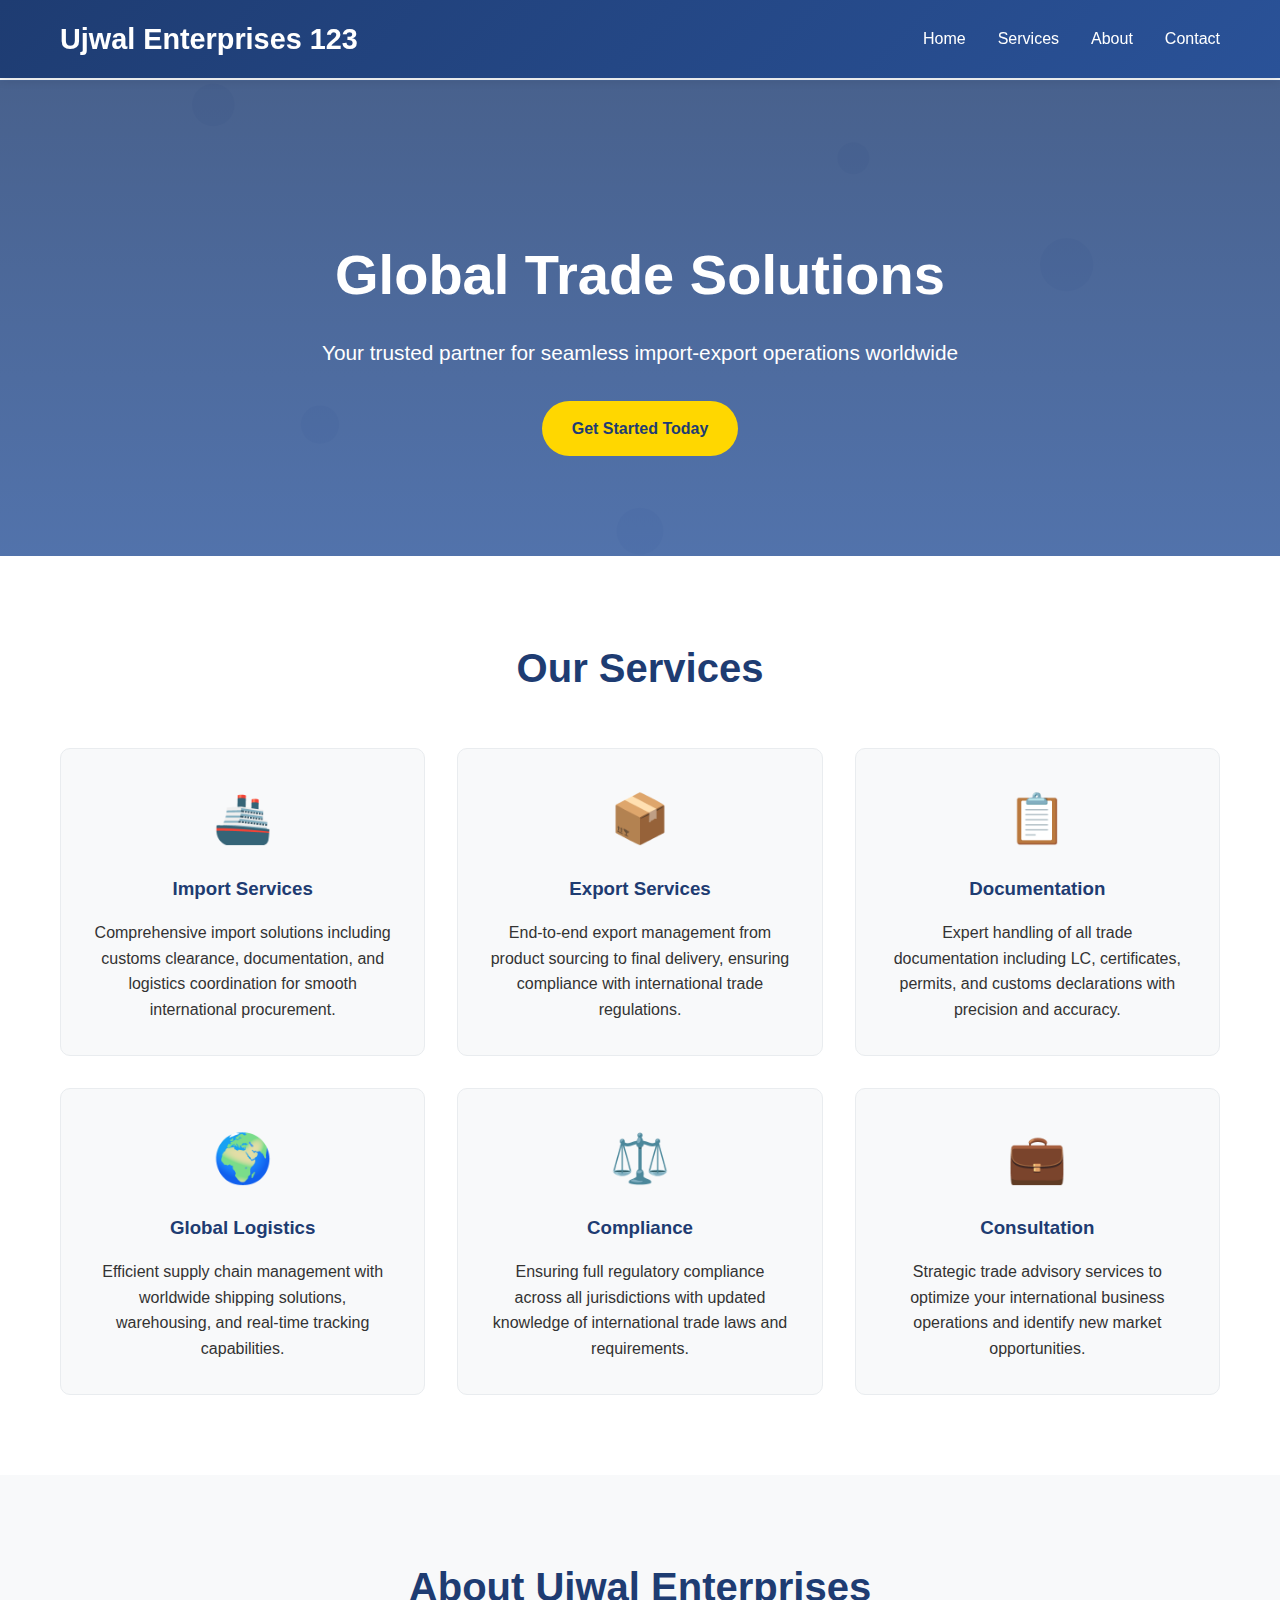
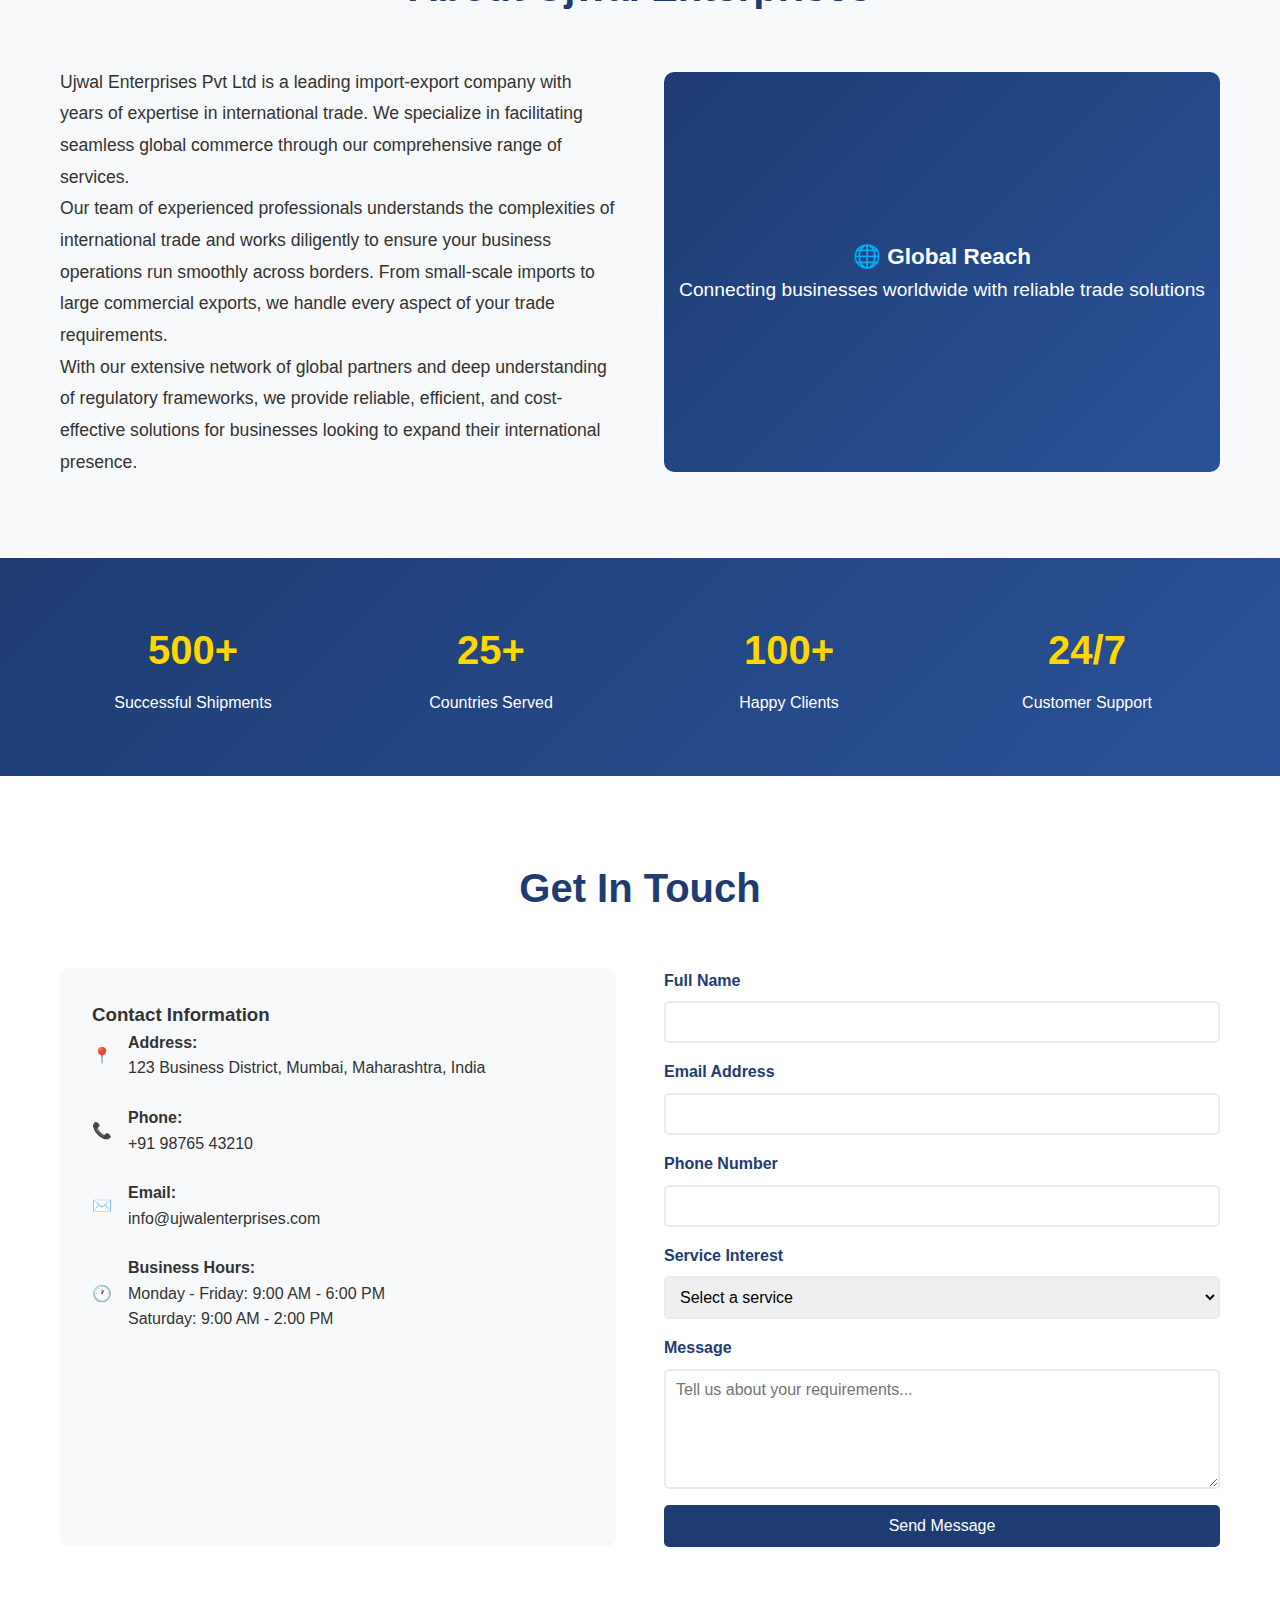
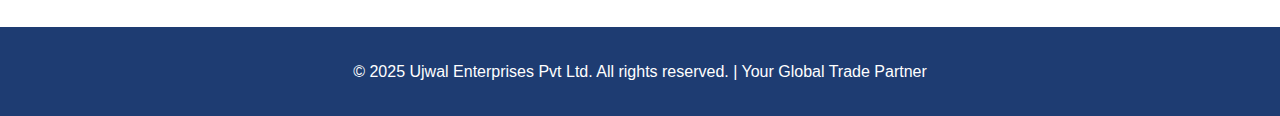
<file: index.html>
<!DOCTYPE html>
<html lang="en">
<head>
    <meta charset="UTF-8">
    <meta name="viewport" content="width=device-width, initial-scale=1.0">
    <title> hello Ujwal Enterprises Pvt Ltd - Global Import Export Solutions 12</title>
    <link rel="stylesheet" href="styles.css">
</head>
<body>
    <!-- Header -->
    <header>
        <nav class="container">
            <div class="logo">Ujwal Enterprises 123</div>
            <ul class="nav-links">
                <li><a href="#home">Home</a></li>
                <li><a href="#services">Services</a></li>
                <li><a href="#about">About</a></li>
                <li><a href="#contact">Contact</a></li>
            </ul>
        </nav>
    </header>

    <!-- Hero Section -->
    <section id="home" class="hero">
        <div class="container">
            <h1>Global Trade Solutions</h1>
            <p>Your trusted partner for seamless import-export operations worldwide</p>
            <a href="#contact" class="cta-button">Get Started Today</a>
        </div>
    </section>

    <!-- Services Section -->
    <section id="services" class="services">
        <div class="container">
            <h2 class="section-title">Our Services</h2>
            <div class="services-grid">
                <div class="service-card">
                    <div class="service-icon">🚢</div>
                    <h3>Import Services</h3>
                    <p>Comprehensive import solutions including customs clearance, documentation, and logistics coordination for smooth international procurement.</p>
                </div>
                <div class="service-card">
                    <div class="service-icon">📦</div>
                    <h3>Export Services</h3>
                    <p>End-to-end export management from product sourcing to final delivery, ensuring compliance with international trade regulations.</p>
                </div>
                <div class="service-card">
                    <div class="service-icon">📋</div>
                    <h3>Documentation</h3>
                    <p>Expert handling of all trade documentation including LC, certificates, permits, and customs declarations with precision and accuracy.</p>
                </div>
                <div class="service-card">
                    <div class="service-icon">🌍</div>
                    <h3>Global Logistics</h3>
                    <p>Efficient supply chain management with worldwide shipping solutions, warehousing, and real-time tracking capabilities.</p>
                </div>
                <div class="service-card">
                    <div class="service-icon">⚖️</div>
                    <h3>Compliance</h3>
                    <p>Ensuring full regulatory compliance across all jurisdictions with updated knowledge of international trade laws and requirements.</p>
                </div>
                <div class="service-card">
                    <div class="service-icon">💼</div>
                    <h3>Consultation</h3>
                    <p>Strategic trade advisory services to optimize your international business operations and identify new market opportunities.</p>
                </div>
            </div>
        </div>
    </section>

    <!-- About Section -->
    <section id="about" class="about">
        <div class="container">
            <h2 class="section-title">About Ujwal Enterprises</h2>
            <div class="about-content">
                <div class="about-text">
                    <p>Ujwal Enterprises Pvt Ltd is a leading import-export company with years of expertise in international trade. We specialize in facilitating seamless global commerce through our comprehensive range of services.</p>
                    
                    <p>Our team of experienced professionals understands the complexities of international trade and works diligently to ensure your business operations run smoothly across borders. From small-scale imports to large commercial exports, we handle every aspect of your trade requirements.</p>
                    
                    <p>With our extensive network of global partners and deep understanding of regulatory frameworks, we provide reliable, efficient, and cost-effective solutions for businesses looking to expand their international presence.</p>
                </div>
                <div class="about-image">
                    <div>
                        <h3>🌐 Global Reach</h3>
                        <p>Connecting businesses worldwide with reliable trade solutions</p>
                    </div>
                </div>
            </div>
        </div>
    </section>

    <!-- Stats Section -->
    <section class="stats">
        <div class="container">
            <div class="stats-grid">
                <div class="stat-item">
                    <h3>500+</h3>
                    <p>Successful Shipments</p>
                </div>
                <div class="stat-item">
                    <h3>25+</h3>
                    <p>Countries Served</p>
                </div>
                <div class="stat-item">
                    <h3>100+</h3>
                    <p>Happy Clients</p>
                </div>
                <div class="stat-item">
                    <h3>24/7</h3>
                    <p>Customer Support</p>
                </div>
            </div>
        </div>
    </section>

    <!-- Contact Section -->
    <section id="contact" class="contact">
        <div class="container">
            <h2 class="section-title">Get In Touch</h2>
            <div class="contact-content">
                <div class="contact-info">
                    <h3>Contact Information</h3>
                    <div class="contact-item">
                        <span>📍</span>
                        <div>
                            <strong>Address:</strong><br>
                            123 Business District, Mumbai, Maharashtra, India
                        </div>
                    </div>
                    <div class="contact-item">
                        <span>📞</span>
                        <div>
                            <strong>Phone:</strong><br>
                            +91 98765 43210
                        </div>
                    </div>
                    <div class="contact-item">
                        <span>✉️</span>
                        <div>
                            <strong>Email:</strong><br>
                            info@ujwalenterprises.com
                        </div>
                    </div>
                    <div class="contact-item">
                        <span>🕐</span>
                        <div>
                            <strong>Business Hours:</strong><br>
                            Monday - Friday: 9:00 AM - 6:00 PM<br>
                            Saturday: 9:00 AM - 2:00 PM
                        </div>
                    </div>
                </div>
                <form class="contact-form">
                    <div class="form-group">
                        <label for="name">Full Name</label>
                        <input type="text" id="name" name="name" required>
                    </div>
                    <div class="form-group">
                        <label for="email">Email Address</label>
                        <input type="email" id="email" name="email" required>
                    </div>
                    <div class="form-group">
                        <label for="phone">Phone Number</label>
                        <input type="tel" id="phone" name="phone">
                    </div>
                    <div class="form-group">
                        <label for="service">Service Interest</label>
                        <select id="service" name="service">
                            <option value="">Select a service</option>
                            <option value="import">Import Services</option>
                            <option value="export">Export Services</option>
                            <option value="documentation">Documentation</option>
                            <option value="logistics">Global Logistics</option>
                            <option value="consultation">Consultation</option>
                        </select>
                    </div>
                    <div class="form-group">
                        <label for="message">Message</label>
                        <textarea id="message" name="message" rows="5" placeholder="Tell us about your requirements..."></textarea>
                    </div>
                    <button type="submit" class="submit-btn">Send Message</button>
                </form>
            </div>
        </div>
    </section>

    <!-- Footer -->
    <footer>
        <div class="container">
            <p>&copy; 2025 Ujwal Enterprises Pvt Ltd. All rights reserved. | Your Global Trade Partner</p>
        </div>
    </footer>

    <script src="script.js"></script>
</body>
</html>
</file>
<file: styles.css>
/* Reset and Base Styles */
* {
    margin: 0;
    padding: 0;
    box-sizing: border-box;
}

body {
    font-family: 'Arial', sans-serif;
    line-height: 1.6;
    color: #333;
    background: #f8f9fa;
}

.container {
    max-width: 1200px;
    margin: 0 auto;
    padding: 0 20px;
}

/* Header Styles */
header {
    background: linear-gradient(135deg, #1e3c72 0%, #2a5298 100%);
    color: white;
    padding: 1rem 0;
    position: fixed;
    width: 100%;
    top: 0;
    z-index: 1000;
    box-shadow: 0 2px 10px rgba(0,0,0,0.1);
}

nav {
    display: flex;
    justify-content: space-between;
    align-items: center;
}

.logo {
    font-size: 1.8rem;
    font-weight: bold;
    color: #fff;
}

.nav-links {
    display: flex;
    list-style: none;
    gap: 2rem;
}

.nav-links a {
    color: white;
    text-decoration: none;
    transition: color 0.3s;
}

.nav-links a:hover {
    color: #ffd700;
}

/* Hero Section */
.hero {
    background: linear-gradient(rgba(30, 60, 114, 0.8), rgba(42, 82, 152, 0.8)), url('data:image/svg+xml,<svg xmlns="http://www.w3.org/2000/svg" viewBox="0 0 1200 600"><rect fill="%23f0f4f8" width="1200" height="600"/><g fill="%23e2e8f0"><circle cx="200" cy="100" r="20"/><circle cx="800" cy="150" r="15"/><circle cx="1000" cy="250" r="25"/><circle cx="300" cy="400" r="18"/><circle cx="600" cy="500" r="22"/></g></svg>');
    background-size: cover;
    background-position: center;
    color: white;
    text-align: center;
    padding: 150px 0 100px;
    margin-top: 80px;
}

.hero h1 {
    font-size: 3.5rem;
    margin-bottom: 1rem;
    animation: fadeInUp 1s ease-out;
}

.hero p {
    font-size: 1.3rem;
    margin-bottom: 2rem;
    animation: fadeInUp 1s ease-out 0.3s both;
}

.cta-button {
    display: inline-block;
    background: #ffd700;
    color: #1e3c72;
    padding: 15px 30px;
    text-decoration: none;
    border-radius: 50px;
    font-weight: bold;
    transition: all 0.3s;
    animation: fadeInUp 1s ease-out 0.6s both;
}

.cta-button:hover {
    background: #ffed4a;
    transform: translateY(-2px);
    box-shadow: 0 5px 15px rgba(255, 215, 0, 0.4);
}

/* Services Section */
.services {
    padding: 80px 0;
    background: white;
}

.section-title {
    text-align: center;
    font-size: 2.5rem;
    margin-bottom: 3rem;
    color: #1e3c72;
}

.services-grid {
    display: grid;
    grid-template-columns: repeat(auto-fit, minmax(300px, 1fr));
    gap: 2rem;
    margin-top: 3rem;
}

.service-card {
    background: #f8f9fa;
    padding: 2rem;
    border-radius: 10px;
    text-align: center;
    transition: all 0.3s;
    border: 1px solid #e9ecef;
}

.service-card:hover {
    transform: translateY(-5px);
    box-shadow: 0 10px 30px rgba(0,0,0,0.1);
    background: white;
}

.service-icon {
    font-size: 3rem;
    margin-bottom: 1rem;
}

.service-card h3 {
    color: #1e3c72;
    margin-bottom: 1rem;
}

/* About Section */
.about {
    padding: 80px 0;
    background: #f8f9fa;
}

.about-content {
    display: grid;
    grid-template-columns: 1fr 1fr;
    gap: 3rem;
    align-items: center;
}

.about-text {
    font-size: 1.1rem;
    line-height: 1.8;
}

.about-image {
    background: linear-gradient(135deg, #1e3c72, #2a5298);
    height: 400px;
    border-radius: 10px;
    display: flex;
    align-items: center;
    justify-content: center;
    color: white;
    font-size: 1.2rem;
    text-align: center;
}

/* Stats Section */
.stats {
    background: linear-gradient(135deg, #1e3c72 0%, #2a5298 100%);
    color: white;
    padding: 60px 0;
    text-align: center;
}

.stats-grid {
    display: grid;
    grid-template-columns: repeat(auto-fit, minmax(200px, 1fr));
    gap: 2rem;
}

.stat-item h3 {
    font-size: 2.5rem;
    margin-bottom: 0.5rem;
    color: #ffd700;
}

/* Contact Section */
.contact {
    padding: 80px 0;
    background: white;
}

.contact-content {
    display: grid;
    grid-template-columns: 1fr 1fr;
    gap: 3rem;
}

.contact-info {
    background: #f8f9fa;
    padding: 2rem;
    border-radius: 10px;
}

.contact-item {
    margin-bottom: 1.5rem;
    display: flex;
    align-items: center;
    gap: 1rem;
}

.contact-form {
    display: flex;
    flex-direction: column;
    gap: 1rem;
}

.form-group {
    display: flex;
    flex-direction: column;
}

.form-group label {
    margin-bottom: 0.5rem;
    color: #1e3c72;
    font-weight: bold;
}

.form-group input,
.form-group textarea,
.form-group select {
    padding: 10px;
    border: 2px solid #e9ecef;
    border-radius: 5px;
    font-size: 1rem;
    transition: border-color 0.3s;
    font-family: inherit;
    resize: vertical;
    width: 100%;
}

.form-group textarea {
    min-height: 120px;
    max-height: 300px;
}

.form-group input:focus,
.form-group textarea:focus,
.form-group select:focus {
    outline: none;
    border-color: #1e3c72;
    box-shadow: 0 0 0 3px rgba(30, 60, 114, 0.1);
}

.submit-btn {
    background: #1e3c72;
    color: white;
    padding: 12px 30px;
    border: none;
    border-radius: 5px;
    font-size: 1rem;
    cursor: pointer;
    transition: background 0.3s;
}

.submit-btn:hover {
    background: #2a5298;
}

/* Footer */
footer {
    background: #1e3c72;
    color: white;
    text-align: center;
    padding: 2rem 0;
}

/* Animations */
@keyframes fadeInUp {
    from {
        opacity: 0;
        transform: translateY(30px);
    }
    to {
        opacity: 1;
        transform: translateY(0);
    }
}

/* Responsive Design */
@media (max-width: 768px) {
    .nav-links {
        display: none;
    }

    .hero h1 {
        font-size: 2.5rem;
    }

    .hero p {
        font-size: 1.1rem;
    }

    .about-content {
        grid-template-columns: 1fr;
    }

    .contact-content {
        grid-template-columns: 1fr;
    }

    .stats-grid {
        grid-template-columns: repeat(2, 1fr);
    }
}
</file>
